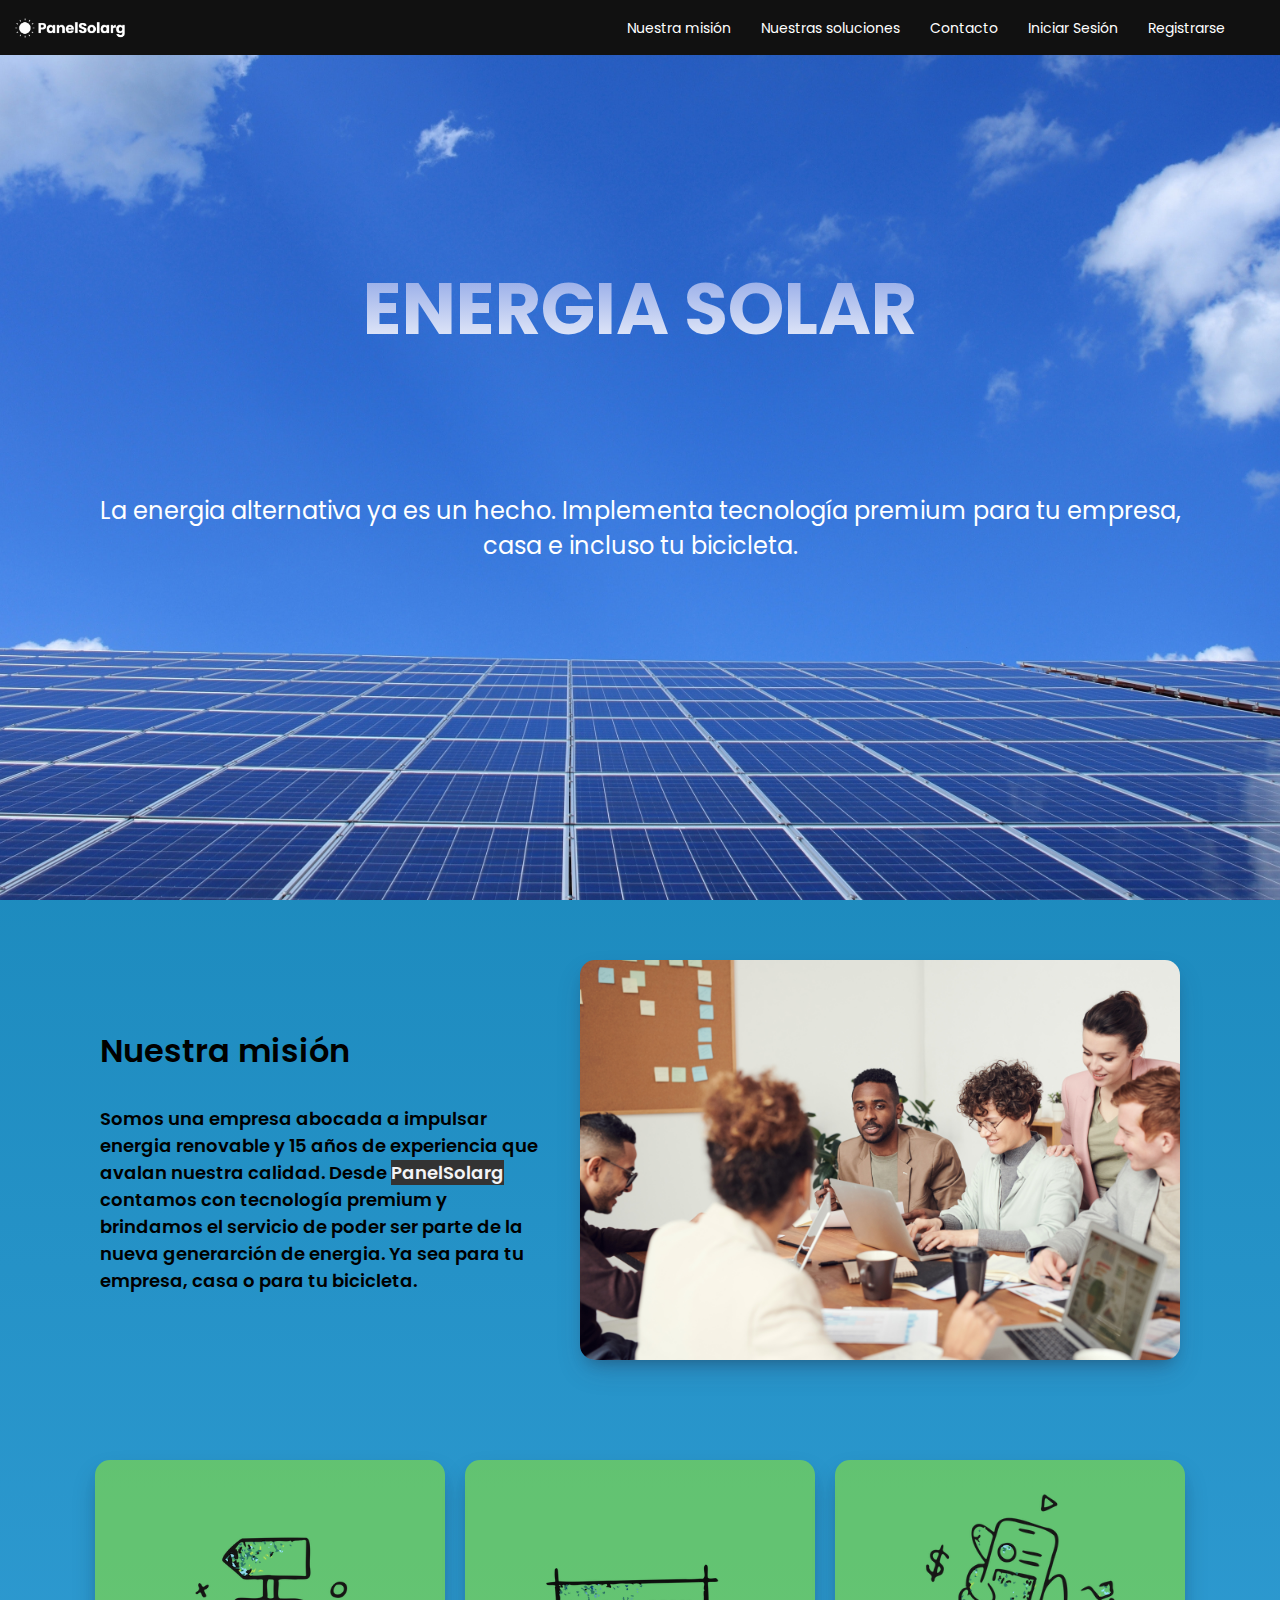
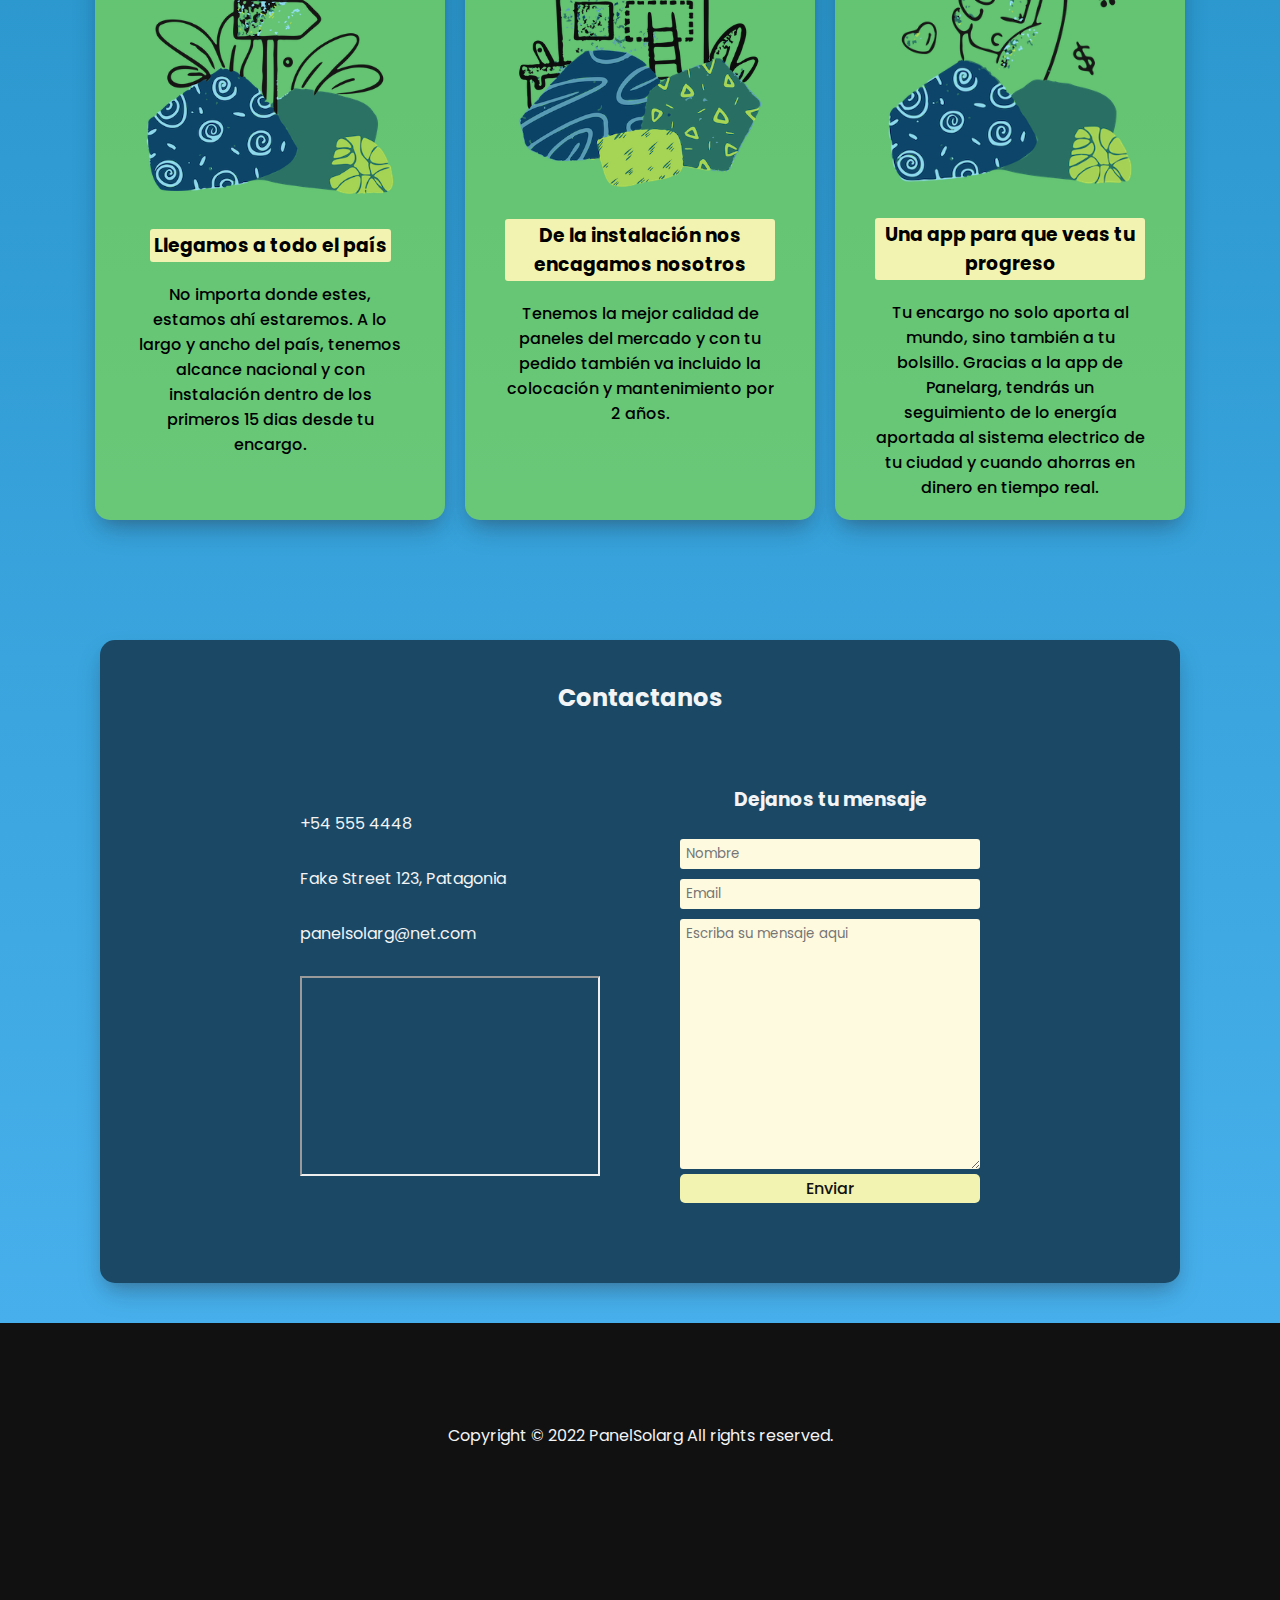
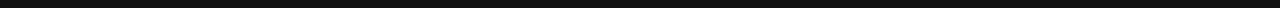
<file: index.html>
<!DOCTYPE html>
<html lang="en">
  <head>
    <meta charset="UTF-8" />
    <meta http-equiv="X-UA-Compatible" content="IE=edge" />
    <meta name="viewport" content="width=device-width, initial-scale=1.0" />
    <link rel="stylesheet" href="./style.css" />
    <link
      rel="stylesheet"
      href="https://cdnjs.cloudflare.com/ajax/libs/font-awesome/6.2.0/css/all.min.css"
      integrity="sha512-xh6O/CkQoPOWDdYTDqeRdPCVd1SpvCA9XXcUnZS2FmJNp1coAFzvtCN9BmamE+4aHK8yyUHUSCcJHgXloTyT2A=="
      crossorigin="anonymous"
      referrerpolicy="no-referrer"
    />
    <title>Integrador NUCBA - Desarrollo Web - Proyecto: Paneles Solarg</title>
  </head>
  <body>
    <header id="header">
      <img
        class="header__logo"
        src="./assets/Energias SolArg.png"
        alt="La imagen de un sol seguido del nombre de la compañia Paneles Solarg"
      />
      <nav class="header__navbar">
        <label for="menu-ham" class="menu-label">
          <img src="./assets/menu-ham.png " class="menu-ham-img" alt="menu hamburguesa">
        </label>
        <input type="checkbox" id="menu-ham">
        <ul class="headear__navbar__list">
          <li><a href="#main__us">Nuestra misión</a></li>
          <li> <a href="#main__cards">Nuestras soluciones</a></li>
          <li><a href="#contact">Contacto</a></li>
          <li><a href="./login.html">Iniciar Sesión</a></li>
          <li><a href="./register.html">Registrarse</a></li>
        </ul>
      </nav>
    </header>

    <main id="main">
      <section class="main__hero">
        <h1 class="main__titulo">ENERGIA SOLAR</h1>
        <div class="main__presentacion">
          <p>
            La energia alternativa ya es un hecho. Implementa tecnología premium
            para tu empresa, casa e incluso tu bicicleta.
          </p>
        </div>
      </section>

      <section id="main__us">
        <div class="main__us__presentation">
          <h2>Nuestra misión</h2>
          <p>
            Somos una empresa abocada a impulsar energia renovable y 15 años de
            experiencia que avalan nuestra calidad. Desde
            <span>PanelSolarg</span> contamos con tecnología premium y brindamos
            el servicio de poder ser parte de la nueva generarción de energia.
            Ya sea para tu empresa, casa o para tu bicicleta.
          </p>
        </div>
        <img src="./assets/img-7.jpg" alt="grupor de personas dentro teniendo una renuión" />
      </section>

      <section id="main__cards">
        <div class="main__cards__container">
          <div class="main__cards__single">
            <img src="./assets/img-card-1.png" alt="" />
            <h3>Llegamos a todo el país</h3>
            <p>
              No importa donde estes, estamos ahí estaremos. A lo largo y ancho del país, tenemos alcance nacional y con instalación dentro de los primeros 15 dias desde tu encargo.
            </p>
          </div>
          <div class="main__cards__single">
            <img src="./assets/img-card-2.png" alt="" />
            <h3>De la instalación nos encagamos nosotros</h3>
            <p>
              Tenemos la mejor calidad de paneles del mercado y con tu pedido también va incluido la colocación y mantenimiento por 2 años. 
            </p>
          </div>
          <div class="main__cards__single">
            <img src="./assets/img-card-3.png" alt="" />
            <h3>Una app para que veas tu progreso</h3>
            <p>
              Tu encargo no solo aporta al mundo, sino también a tu bolsillo. Gracias a la app de Panelarg, tendrás un seguimiento de lo energía aportada al sistema electrico de tu ciudad y cuando ahorras en dinero en tiempo real.
            </p>
          </div>
        </div>
      </section>

      <section id="contact">
        <h2>Contactanos</h2>
        <div class="contact__father">
          <div class="contact__main">
            <p><i class="fa-solid fa-phone"></i> +54 555 4448</p>
            <p>
              <i class="fa-solid fa-location-dot"></i> Fake Street 123,
              Patagonia
            </p>
            <p><i class="fa-solid fa-envelope"></i> panelsolarg@net.com</p>
            <iframe id="inlineFrameExample"
                title="Inline Frame Example"
                width="300"
                height="200"
                src="https://maps.google.com/maps?width=100%25&amp;height=300&amp;hl=es&amp;q=San%20Martin%20de%20los%20Andes+(Mi%20nombre%20de%20egocios)&amp;t=&amp;z=13&amp;ie=UTF8&amp;iwloc=B&amp;output=embed"><a href="https://www.gps.ie/car-satnav-gps/">
            </iframe>
          </div>

          <div class="contact__form">
            <h3>Dejanos tu mensaje</h3>
            <label for="nombre"></label>
            <input type="text" id="nombre" placeholder="Nombre" />

            <label for="correo"></label>
            <input type="email" id="correo" placeholder="Email" />

            <label for="texto"></label>
            <textarea
              id="texto"
              cols="60"
              rows="12"
              placeholder="Escriba su mensaje aqui"
            ></textarea>
            <a href="#"><span>Enviar</span></a>
          </div>
        </div>
      </section>
    </main>

    <footer> 
      <p>Copyright © 2022 <span>PanelSolarg</span> All rights reserved. </p>
        <a href="https://www.instagram.com/?hl=es-la"><i class="fa-brands fa-instagram"></i></a>
        <a href="https://twitter.com/home"><i class="fa-brands fa-twitter"></i></a>
    </footer>
  </body>
</html>
</file>
<file: style.css>
@import url('https://fonts.googleapis.com/css2?family=Montserrat:wght@300;400;600;700;800;900&family=Poppins:wght@300;400;500;600;700;800&display=swap');

* {
  margin: 0;
  padding: 0;
  box-sizing: border-box;
  text-decoration: none;
  list-style-type: none;
  scroll-behavior: smooth;
}

:root {
  --background: #94e9258a;
  --background-strong: #f2f3b0;
  --btn: #1b4965;
  --btn-black: #333333;
  --grey: #fefae0;
  --white: #f3f4f6;
  --black: #111;
  font-family: 'Poppins', 'Montserrat', 'Times New Roman';
}

/* Sección header */

#header {
  display: flex;
  align-items: center;
  justify-content: space-between;
  height: 55px;
  width: 100%;
  background: var(--black);
}

.header__logo {
  display: flex;
  align-items: center;
  height: 30px;
  padding-left: 5px;
}

.header__navbar {
  padding-right: 40px;
  display: flex;
  justify-content: center;
  gap: 20px;
}

.headear__navbar__list {
  display: flex;
  align-items: center;
  gap: 30px;
  float: left;
  list-style: none outside none;
  padding-left: 10px;
  padding-right: 15px;
  width: auto;
}

.headear__navbar__list a {
  font-size: 14px;
  text-align: center;
  color: white;
}

.header__navbar__list span {
  color: white;
  border: 1px solid;
  border-radius: 15px;
  padding: 3px 10px;
  transition: all 0.3s ease-in;
}

.headear__navbar__list li a:hover {
  color: var(--background-strong);
}

/* Sección main */

#main {
  display: flex;
  flex-direction: column;
  justify-content: center;
  align-items: center;
  text-align: center;
  background: linear-gradient(to bottom, #0c7cac, #47b0ec);
}

.main__hero {
  display: flex;
  flex-direction: column;
  align-items: center;
  gap: 80px;
  background: url(./assets/img-3.jpg) no-repeat;
  background-size: cover;
  background-position: center;
  height: calc(100vh - 55px);
  width: 100%;
  padding: 200px 0px;
}

.main__titulo {
  display: flex;
  justify-content: center;
  align-items: center;
  font-size: 72px;
  background: linear-gradient(to top, #ffffff, #7c97e2);
  background-clip: text;
  color: transparent;
  -webkit-background-clip: text;
}

.main__presentacion {
  display: flex;
  flex-direction: column;
  font-size: 24px;
  color: white;
  padding: 50px 80px;
}

/* Presentación */

#main__us {
  display: flex;
  padding: 60px 30px;
  gap: 30px;
}

#main__us img {
  max-width: 600px;
  height: 50%;
  border-radius: 15px;
  box-shadow: rgba(50, 50, 93, 0.25) 0px 13px 27px -5px,
    rgba(0, 0, 0, 0.3) 0px 8px 16px -8px;
}

.main__us__presentation {
  display: flex;
  flex-direction: column;
  justify-content: center;
  gap: 30px;
  border-radius: 15px;
}

.main__us__presentation h2 {
  text-align: left;
  font-size: 32px;
  font-weight: 600;
}

.main__us__presentation p {
  text-align: left;
  font-size: 18px;
  max-width: 450px;
  font-weight: 600;
}

.main__us__presentation p span {
  color: var(--white);
  background-color: var(--btn-black);
}

/* Cards */

#main__cards {
  display: flex;
  padding: 40px 20px;
}

.main__cards__container {
  display: flex;
  gap: 20px;
}

.main__cards__single {
  display: flex;
  flex-direction: column;
  justify-content: center;
  align-items: center;
  width: 350px;
  padding: 20px 40px;
  gap: 20px;
  border-radius: 15px;
  background: var(--background);
  box-shadow: rgba(21, 21, 22, 0.25) 0px 13px 27px -5px,
    rgba(57, 54, 71, 0.3) 0px 8px 16px -8px;
}

.main__cards__single h3 {
  background-color: var(--background-strong);
  border-radius: 3px;
  padding: 2px 4px;
}

.main__cards__single p {
  font-weight: 500;
}

.main__cards__single img {
  width: 100%;
}

/* Contacto */

#contact {
  display: flex;
  flex-direction: column;
  color: var(--white);
  max-width: 1080px;
  padding: 40px 200px;
  margin: 80px 0px 40px 0px;
  gap: 30px;
  background: var(--btn);
  border-radius: 15px;
  box-shadow: rgba(21, 21, 22, 0.25) 0px 13px 27px -5px,
    rgba(57, 54, 71, 0.3) 0px 8px 16px -8px;
}

#contact h2 {
  display: flex;
  align-items: center;
  justify-content: center;
  color: var(--white);
}

.contact__father {
  display: flex;
  align-items: center;
  justify-content: center;
  gap: 40px;
}

.contact__main {
  display: flex;
  flex-direction: column;
  gap: 30px;
  padding: 40px 20px;
  text-align: left;
}

.contact__form {
  display: flex;
  flex-direction: column;
  gap: 5px;
  padding: 40px 20px;
}

.contact__form h3 {
  padding-bottom: 15px;
}

.contact__form a {
  color: var(--black);
  text-align: center;
  background: var(--background-strong);
  border-radius: 5px;
  padding: 2px 0px;
  font-weight: 500;
}

.contact__form input,
textarea {
  font-family: Poppins;
  background: var(--grey);
  width: 300px;
  padding: 5px;
  padding-left: 6px;
  margin: 0;
  border: none;
  border-radius: 3px;
  font-weight: 400;
}

/* Footer */

footer {
  display: flex;
  flex-direction: column;
  align-items: center;
  justify-content: center;
  color: var(--white);
  background: var(--black);
  gap: 30px;
  padding: 100px 0px;
}

footer a:visited {
  text-decoration: none;
  color: var(--white);
}

footer a:hover {
  color: var(--background-strong);
}

/* Login */

#login {
  display: flex;
  align-items: center;
  justify-content: center;
  background: url(./assets/img-2.jpg) no-repeat;
  background-size: cover;
  background-position: center;
  height: 100vh;
  width: 100%;
}

.login__cont,
.register__section {
  display: flex;
  flex-direction: column;
  gap: 20px;
  padding: 40px 20px;
  background: var(--white);
  border-radius: 15px;
  width: 600px;
  height: 320px;
  background: rgba(241, 241, 241, 0.8);
  box-shadow: rgba(21, 21, 22, 0.25) 0px 13px 27px -5px,
    rgba(57, 54, 71, 0.3) 0px 8px 16px -8px;
}

.login__cont h2 {
  text-align: center;
  color: var(--btn-black);
  font-size: 32px;
  font-weight: 500;
}

.login__back,
.register__back {
  display: flex;
  align-items: center;
  justify-content: center;
  text-align: center;
  color: var(--white);
  font-size: 10px;
  font-weight: 500;
  width: 10%;
  background-color: var(--btn-black);
  border-radius: 5px;
}

.login__send,
.register__send {
  display: flex;
  align-items: center;
  justify-content: center;
  color: var(--white);
  font-size: 14px;
  text-align: center;
  border-radius: 10px;
  background-color: var(--btn-black);
  height: 10%;
  padding: 15px;
}

.login__cont input,
.register__section input {
  font-family: Poppins;
  padding: 0;
  margin: 0;
  border: none;
  border-radius: 3px;
  text-align: center;
  font-size: 14px;
}

#register {
  display: flex;
  align-items: center;
  justify-content: center;
  background: url(./assets/img-2.jpg) no-repeat;
  background-size: cover;
  background-position: center;
  height: 100vh;
  width: 100%;
}

.register__section {
  display: flex;
  justify-content: center;
  flex-direction: column;
  width: 600px;
  height: 400px;
  gap: 15px;
  border-radius: 15px;
  background: rgba(241, 241, 241, 0.8);
}

.register__section h2 {
  text-align: center;
  color: var(--btn-black);
  font-size: 32px;
  font-weight: 500;
}

.register__section p {
  text-align: center;
  color: var(--btn-black);
  font-size: 16px;
}

#menu-ham,
.menu-label {
  display: none;
}

/* Mediaqueries */

@media (max-width: 768px) {
  #header {
    max-width: 768px;
  }

  .header__logo {
    display: flex;
    align-items: center;
    justify-content: center;
    height: 30px;
  }

  .header__navbar {
    gap: 10px;
  }

  .headear__navbar__list {
    position: absolute;
    top: 65px;
    left: 5%;
    right: 5%;
    width: 90%;
    flex-direction: column;
    background: var(--btn-black);
    border: 2px solid;
    border-top: 0px;
    border-radius: 0px 0px 15px 15px;
    align-items: flex-start;
    padding: 45px 30px;
    gap: 25px;
    z-index: 2;
    display: none;
  }

  .headear__navbar__list a {
    font-size: 18px;
  }

  .main__hero {
    height: 80%;
  }

  .menu-label {
    display: flex;
    cursor: pointer;
  }
  .menu-label img {
    display: flex;
    color: var(--white);
    width: 25px;
    height: 20px;
  }

  #menu-ham:checked + .headear__navbar__list {
    display: flex;
  }

  .main__cards__container {
    display: flex;
    flex-direction: column;
  }

  #main__us {
    display: flex;
    flex-direction: column;
    align-items: center;
    text-align: center;
    font-weight: 500;
    padding: 20px 30px;
    gap: 20px;
  }

  .main__us__presentation {
    display: flex;
    align-items: center;
    justify-content: center;
    padding: 30px 20px;
    text-align: left;
  }

  #main__us img {
    width: 100%;
  }

  #contact {
    max-width: 500px;
    padding: 40px 0px;
  }

  .contact__father {
    display: flex;
    flex-direction: column;
  }

  footer {
    text-align: center;
  }
}

@media (max-width: 320px) {
  .main__titulo {
    font-size: 32px;
  }

  .main__presentacion {
    display: flex;
    flex-direction: column;
    font-size: 18px;
    color: white;
    padding: 20px 30px;
  }

  #main__us {
    max-width: 320px;
    padding: 30px 10px;
    display: flex;
    align-items: center;
    flex-direction: column;
    text-align: center;
  }

  #main__us img,
  .main__cards__single {
    max-width: 300px;
    border-radius: 2px;
  }

  .main__us__presentation {
    padding: 15px 8px;
  }

  #contact {
    max-width: 320px;
    padding: 80px 0px;
    border-radius: 0px;
  }

  .contact__father {
    display: flex;
    flex-direction: column;
  }

  footer {
    display: flex;
    align-items: center;
    text-align: center;
    padding: 20px 30px;
  }
}
</file>
